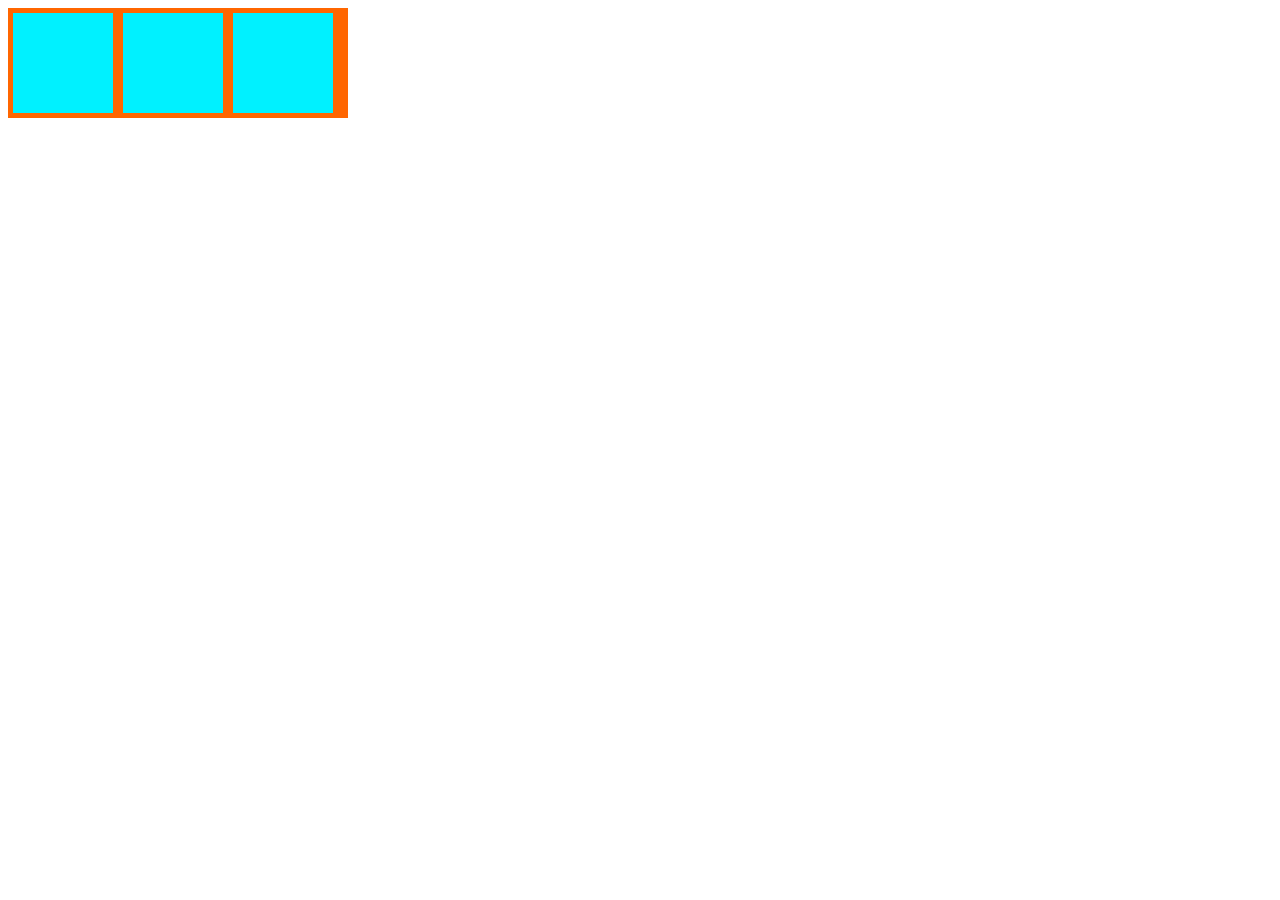
<file: Zadanie_2/index.html>
<!DOCTYPE html>
<html>
	<head>
		<title>ZADANIE_2_tripl_column</title>
		<link rel="stylesheet" type="text/css" href ="css/style.css">
	</head>
	<body>
		<div class="parent">
			<div class="rows"></div>
			<div class="rows"></div>
			<div class="rows"></div>
		</div>
	</body>
</html>
</file>
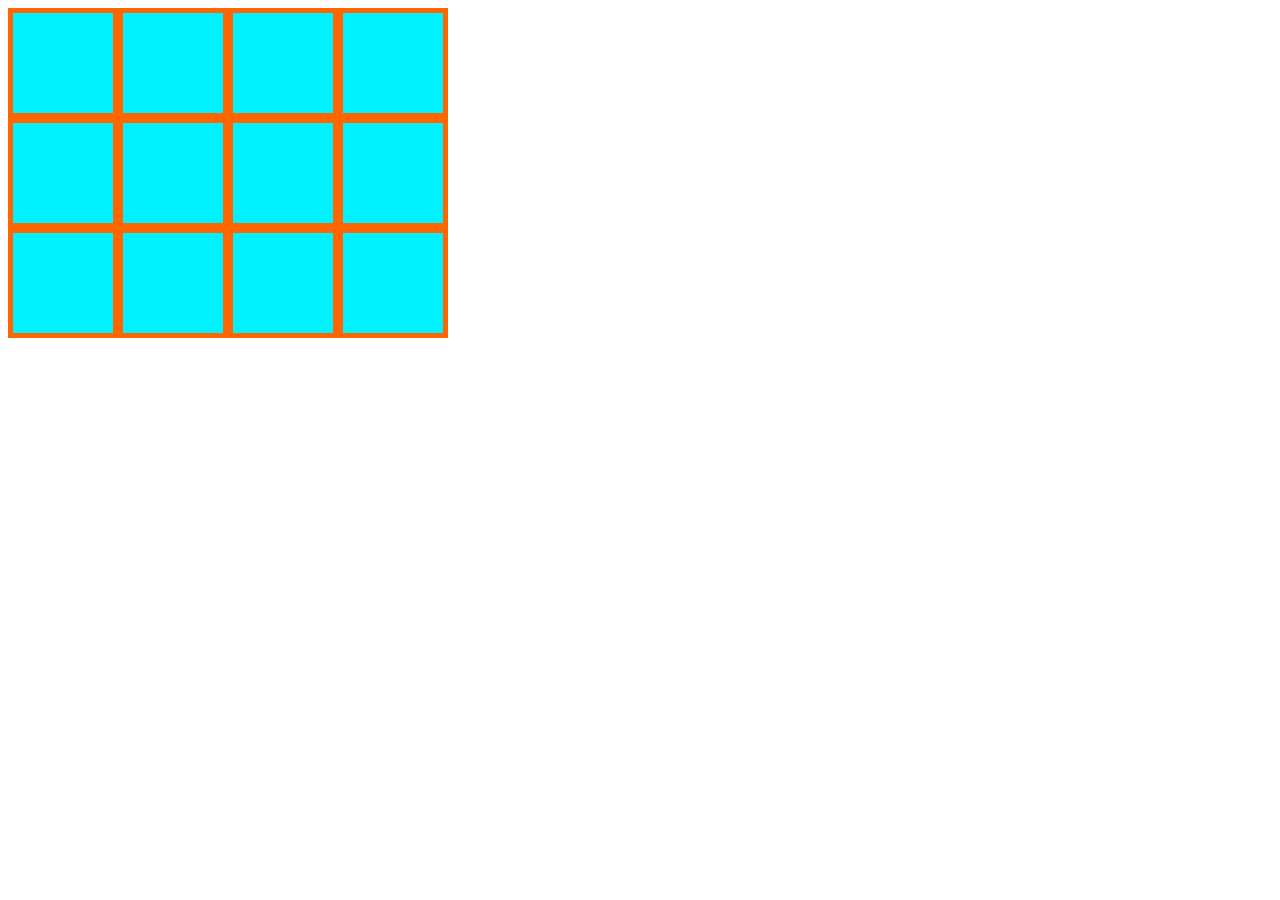
<file: Zadanie_3/index.html>
<!DOCTYPE html>
<html>
	<head>
		<title>ZADANIE_3_matrix_solution</title>
		<link rel="stylesheet" type="text/css" href ="css/style.css">
	</head>
	<body>
		<div class="parent">
			<div class="rows"></div>
			<div class="rows"></div>
			<div class="rows"></div>
			<div class="rows"></div>
			<div class="rows"></div>
			<div class="rows"></div>
			<div class="rows"></div>
			<div class="rows"></div>
			<div class="rows"></div>
			<div class="rows"></div>
			<div class="rows"></div>
			<div class="rows"></div>
		</div>
	</body>
</html>
</file>
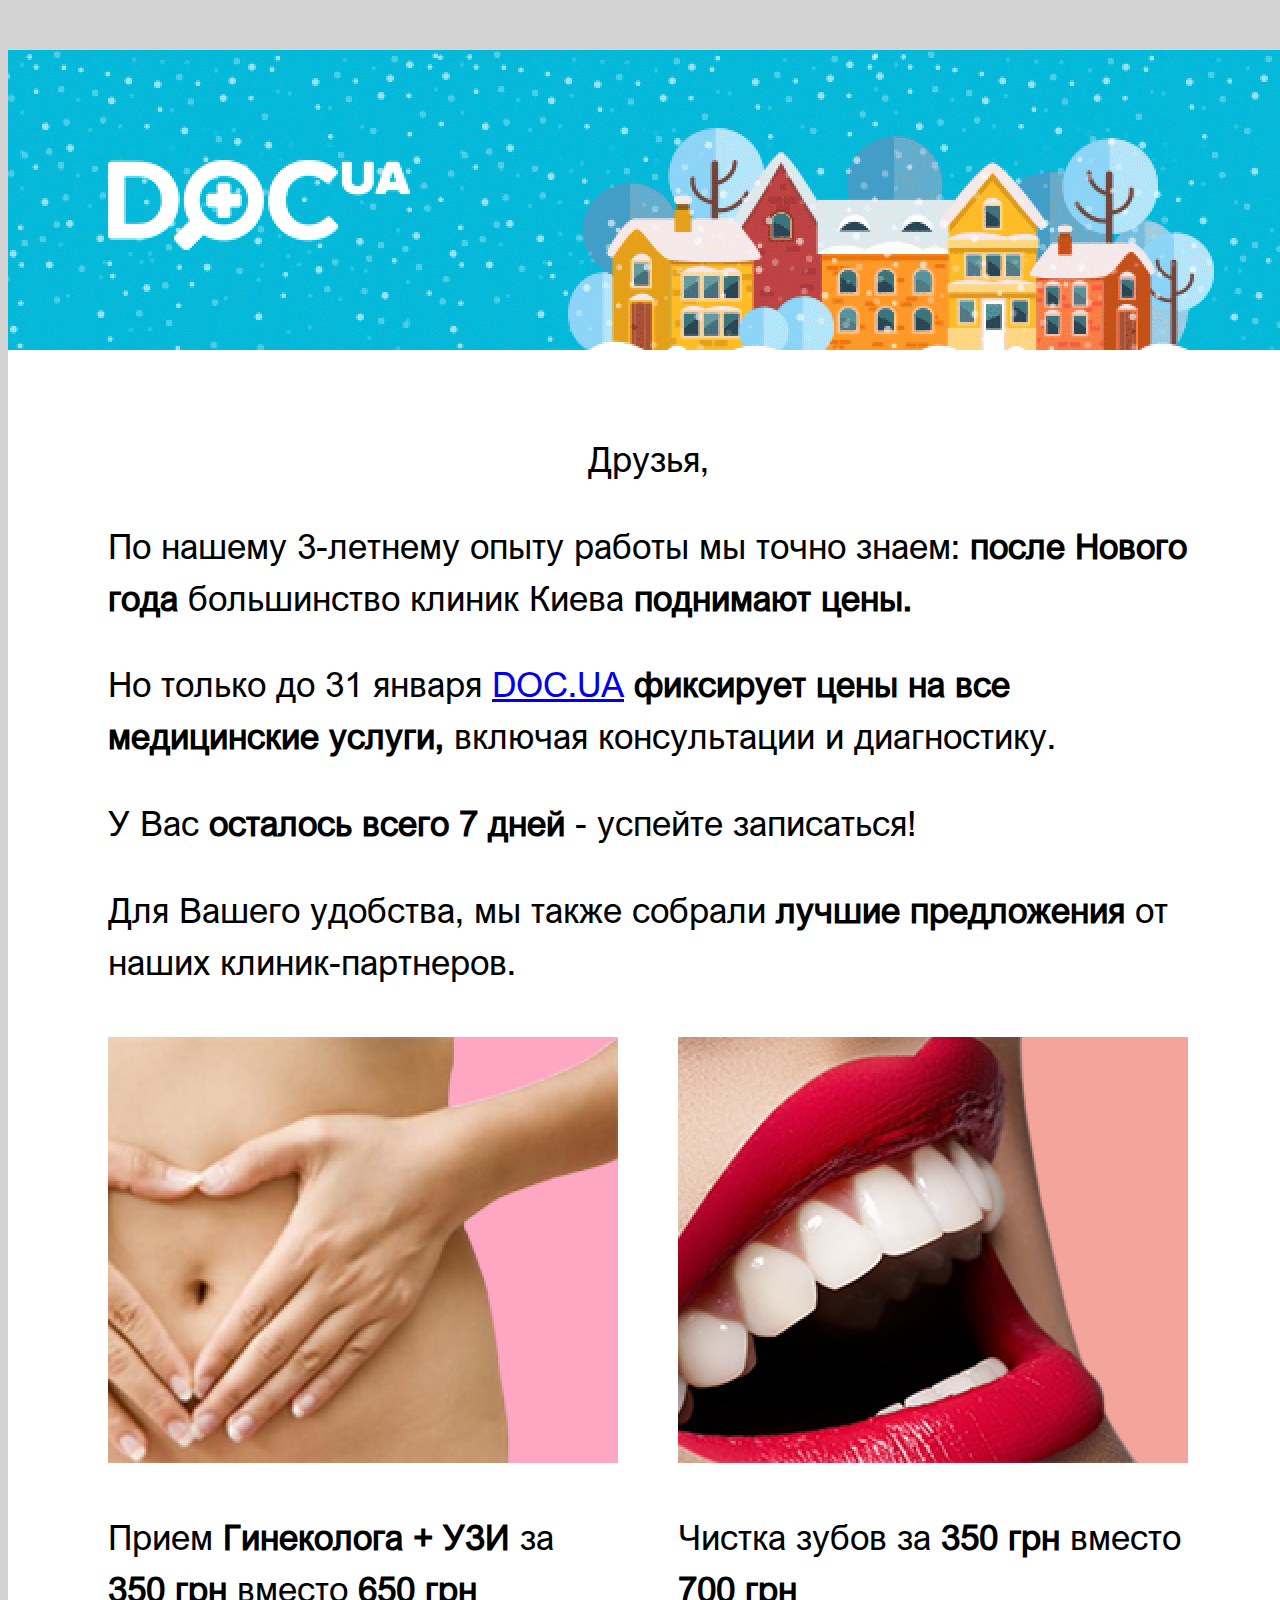
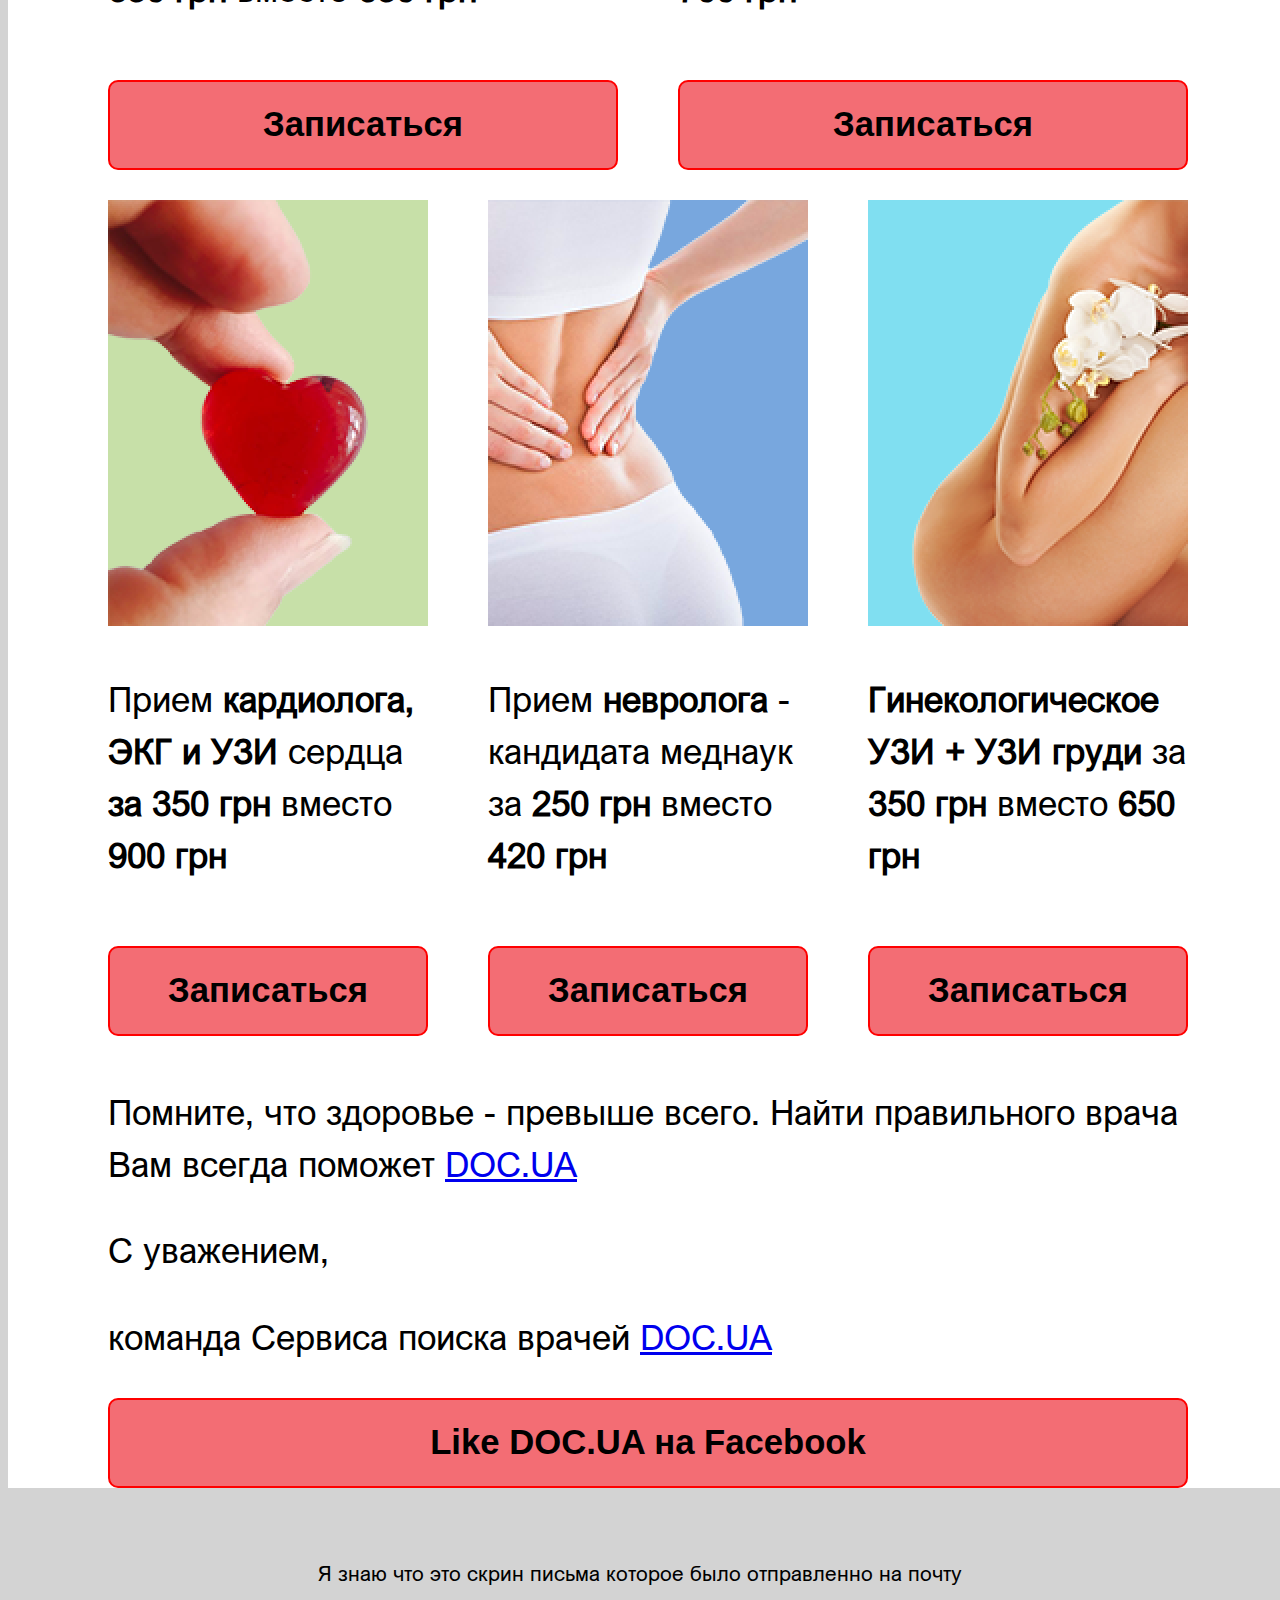
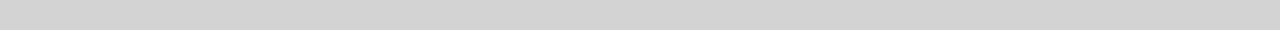
<file: Zadanie_4/index.html>
<!DOCTYPE html>
<html>
	<head>
		<title>ZADANIE_4_body</title>
		<link rel="stylesheet" type="text/css" href ="css/style.css">
	</head>
	<body>
		<div class="parent">
			<img src="img/header_bg.gif">
			<div class="parent2">
				<div class="row1">
					<span>Друзья,</span>

					<p>По нашему 3-летнему опыту работы мы точно знаем: <strong> после Нового года</strong> большинство клиник Киева <strong>поднимают цены.</strong></p>

					<p>Но только до 31 января <a href="https://doc.ua/" target="_blank">DOC.UA</a> <strong>фиксирует цены на все медицинские услуги,</strong> включая консультации и диагностику.</p>

					<p>У Вас <strong>осталось всего 7 дней</strong> - успейте записаться!</p>

					<p>Для Вашего удобства, мы также собрали <strong>лучшие предложения</strong> от наших клиник-партнеров.</p>
				</div>
				<div id="overflow">
					<div class="row2">
						<img src="img/i1.png">
						<p>Прием <strong>Гинеколога + УЗИ</strong> за <strong>350 грн</strong> вместо <strong>650 грн</strong></p>
					</div>
					<div class="row2" id="float_right">
						<img src="img/i2.png">
						<p>Чистка зубов за <strong>350 грн</strong> вместо <strong>700 грн</strong></p>				
					</div>
				</div>
				<div id="overflow">
					<div class="row2">
						<a href="" target="_blank"><button>Записаться</button></a>
					</div>
					<div class="row2" id="float_right">
						<a href="" target="_blank"><button>Записаться</button></a>					
					</div>
				</div>
				<div id="overflow">
					<div class="row3">
						<img src="img/i3.png">
						<p>Прием <strong>кардиолога, ЭКГ и УЗИ</strong> сердца <strong>за 350 грн</strong> вместо <strong>900 грн</strong></p>
					</div>
					<div class="row3" id="margin">
						<img src="img/i4.png">
						<p>Прием <strong>невролога</strong> - кандидата меднаук за <strong>250 грн</strong> вместо <strong>420 грн</strong></p>
					</div>
					<div class="row3" id="float_right">
						<img src="img/i5.png">
						<p><strong>Гинекологическое УЗИ + УЗИ груди</strong> за <strong>350 грн</strong> вместо <strong>650 грн</strong></p>
					</div>
				</div>
				<div id="overflow">
					<div class="row3">
						<a href="" target="_blank"><button>Записаться</button></a>
					</div>
					<div class="row3" id="margin">
						<a href="" target="_blank"><button>Записаться</button></a>					
					</div>
					<div class="row3" id="float_right">
						<a href="" target="_blank"><button>Записаться</button></a>					
					</div>
				</div>
				<div>
					<p>Помните, что здоровье - превыше всего. Найти правильного врача Вам всегда поможет <a href="https://doc.ua/" target="_blank">DOC.UA</a></p>
					<p>С уважением,</p>
					<p>команда Сервиса поиска врачей <a href="https://doc.ua/" target="_blank">DOC.UA</a></p>
				</div>
				<div>
					<a href="" target="_blank"><button>Like DOC.UA на Facebook</button></a>
				</div>
			</div>
		</div>
		<p id="footer_text">Я знаю что это скрин письма которое было отправленно на почту</p>
	</body>
</html>
</file>
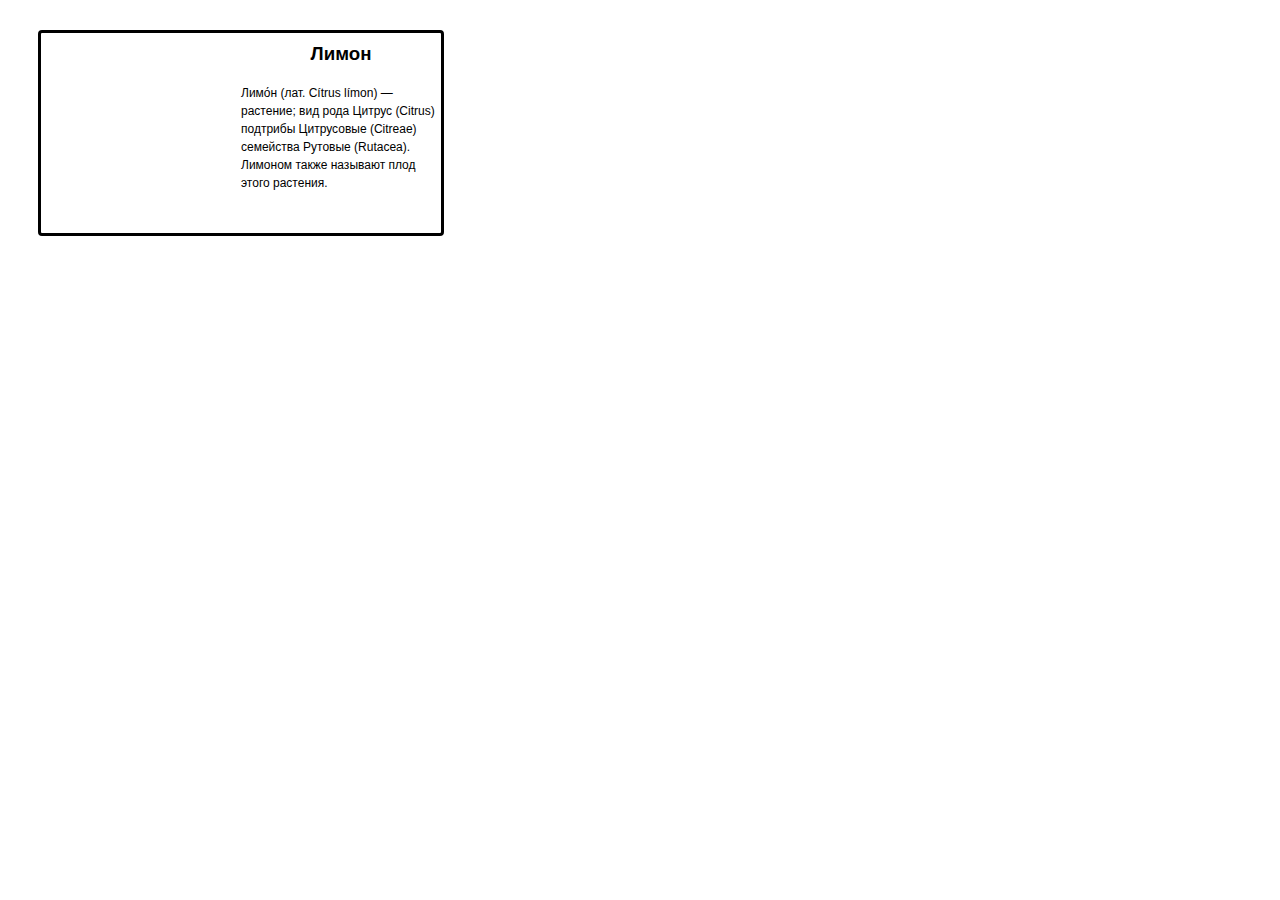
<file: Zadanie_5/index.html>
<!DOCTYPE html>
<html lang="ru">
<head>
    <meta charset="UTF-8">
    <title>Title</title>
    <link rel="stylesheet" href="css/style.css">
</head>
<body>
    <div class="myblock">
        <div class="lemon"></div>
        <div>
            <h3>Лимон</h3>
            <p>Лимо́н (лат. Cítrus límon) — растение; вид рода Цитрус (Citrus) подтрибы Цитрусовые (Citreae) семейства Рутовые (Rutacea). Лимоном также называют плод этого растения.</p>
        </div>
    </div>
</body>
</html>
</file>
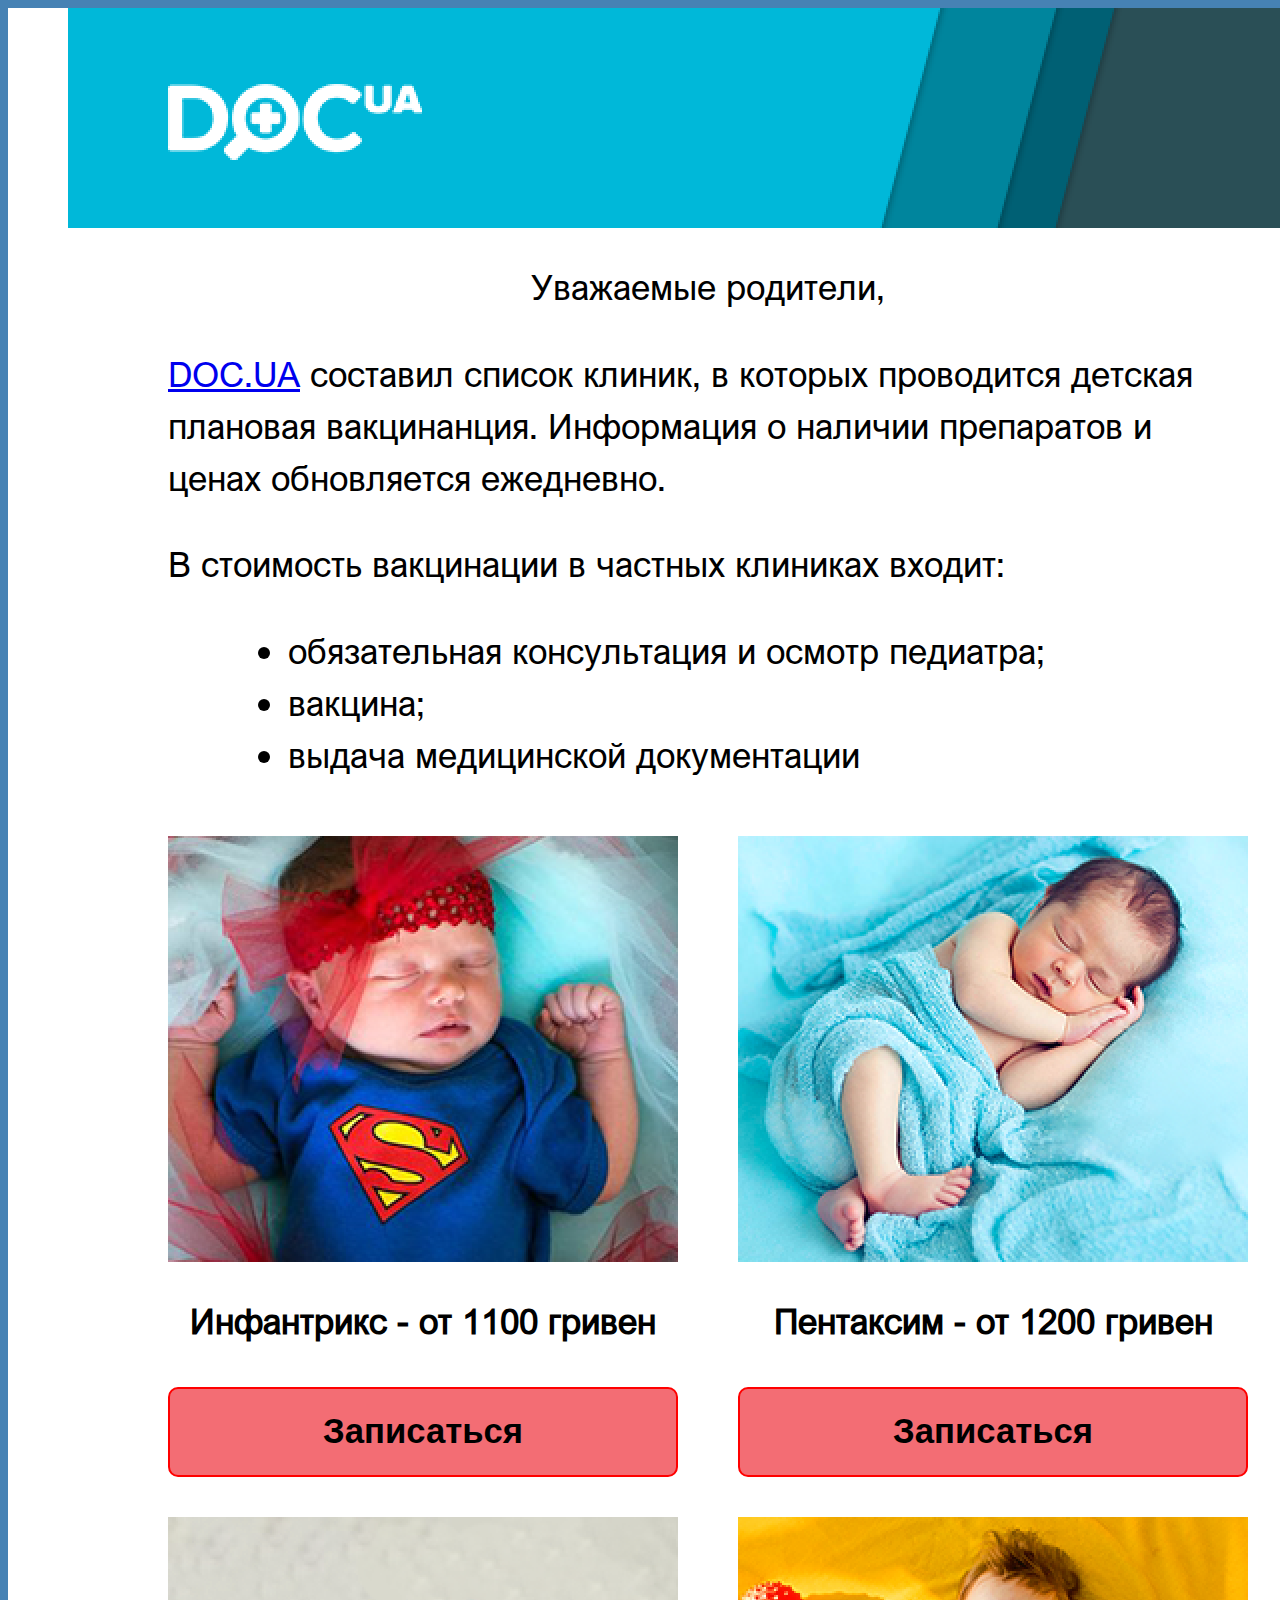
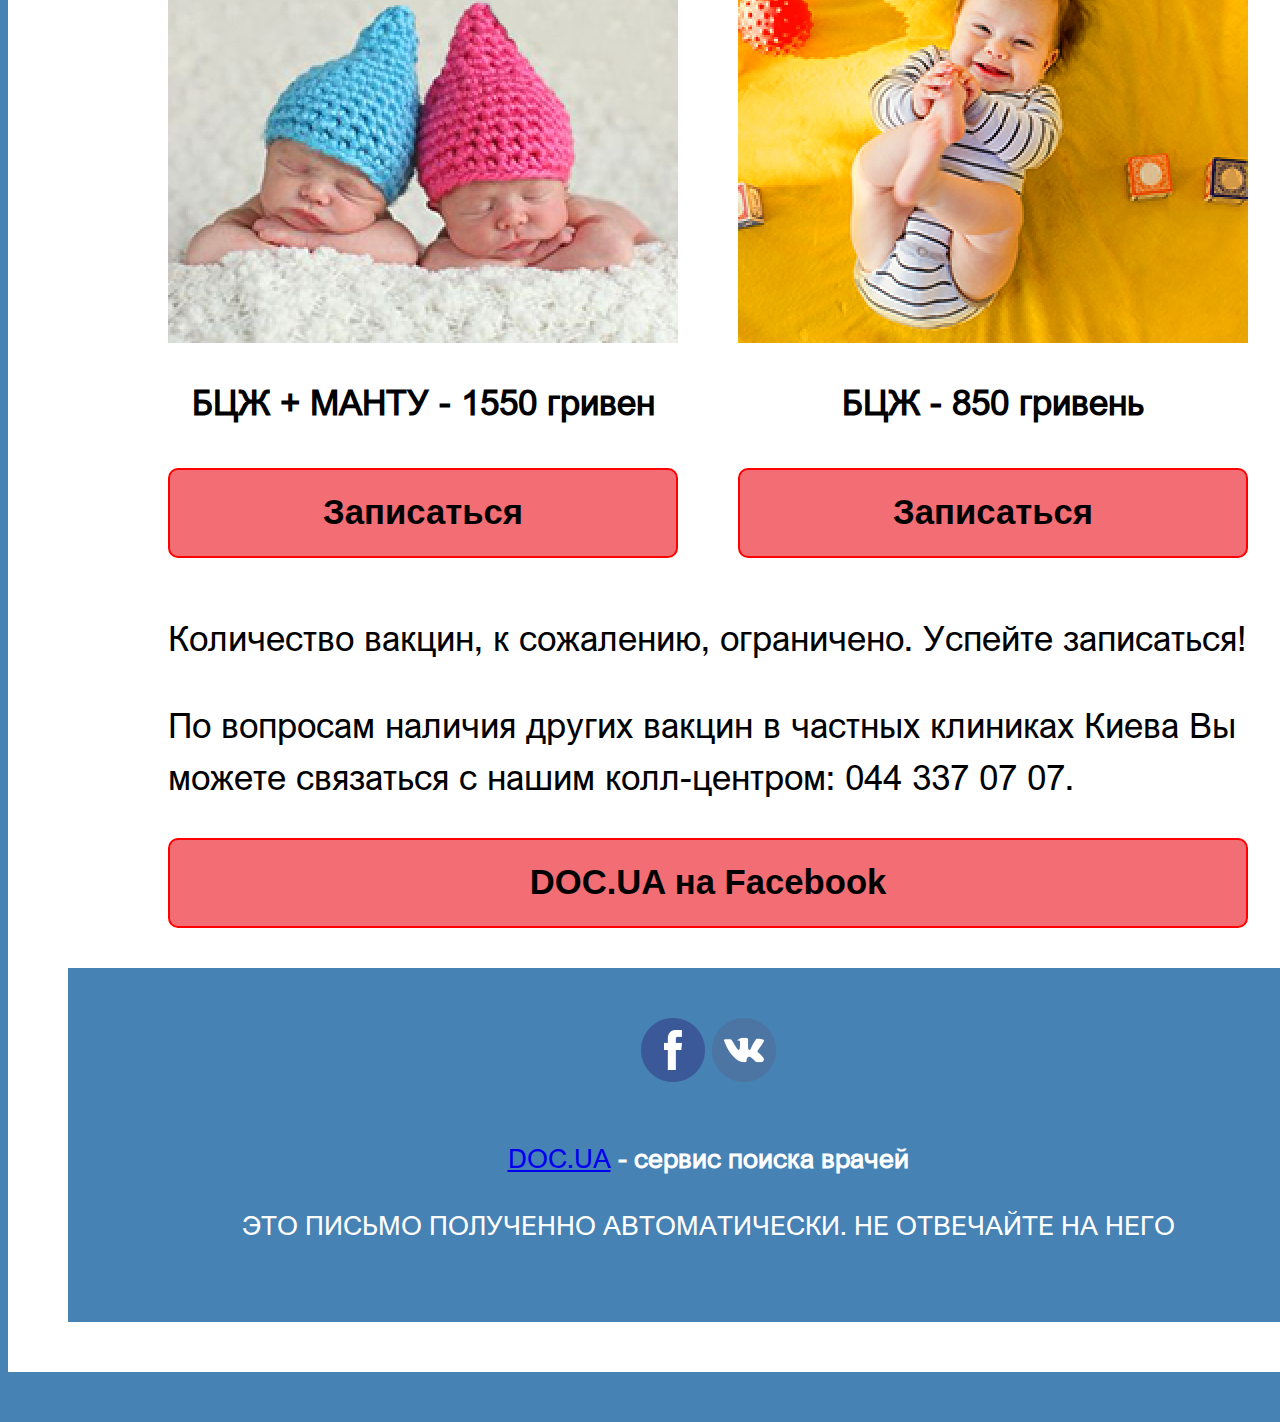
<file: Zadanie_6/index.html>
<!DOCTYPE html>
<html>
	<head>
		<title>ZADANIE_6_children</title>
		<link rel="stylesheet" type="text/css" href ="css/style.css">
	</head>
	<body>
		<div class="parent">
			<img src="img/header.png">
			<div class="parent2">
				<div>
					<span>Уважаемые родители,</span>

					<p><a href="https://doc.ua/" target="_blank">DOC.UA</a> составил список клиник, в которых проводится детская плановая вакцинанция. Информация о наличии препаратов и ценах обновляется ежедневно.</p>

					<p>В стоимость вакцинации в частных клиниках входит:</p>

					<p>
						<ul>
							<li>обязательная консультация и осмотр педиатра;</li>
							<li>вакцина;</li>
							<li>выдача медицинской документации</li>
						</ul>
					</p>
				</div>
				<div id="overflow">
					<div class="row2">
						<img src="img/i1.png">
						<strong>Инфантрикс - от 1100 гривен</strong>
					</div>
					<div class="row2" id="float_right">
						<img src="img/i2.png">
						<strong>Пентаксим - от 1200 гривен</strong>			
					</div>
				</div>
				<div id="overflow">
					<div class="row2">
						<a href="" target="_blank"><button>Записаться</button></a>
					</div>
					<div class="row2" id="float_right">
						<a href="" target="_blank"><button>Записаться</button></a>					
					</div>
				</div>
				<div id="overflow">
					<div class="row3">
						<img src="img/i3.png">
						<strong>БЦЖ + МАНТУ - 1550 гривен</strong>
					</div>
					<div class="row3" id="float_right">
						<img src="img/i4.png">
						<strong>БЦЖ - 850 гривень</strong>
					</div>
				</div>
				<div id="overflow">
					<div class="row3">
						<a href="" target="_blank"><button>Записаться</button></a>
					</div>
					<div class="row3" id="float_right">
						<a href="" target="_blank"><button>Записаться</button></a>					
					</div>
				</div>
				<div>
					<p>Количество вакцин, к сожалению, ограничено. Успейте записаться!</p>
					<p>По вопросам наличия других вакцин в частных клиниках Киева Вы можете связаться с нашим колл-центром: 044 337 07 07.</p>
				</div>
				<div id="button_down">
					<a href="" target="_blank"><button>DOC.UA на Facebook</button></a>
				</div>
			</div>
			<div id="footer_text">
				<img id="footer_image" src="img/facebook.png">
				<img id="footer_image" src="img/vk.png">
				<p id="center_text_footer"><a href="https://doc.ua/" target="_blank">DOC.UA</a><strong> - сервис поиска врачей</strong></p>
				<p id="center_text_footer">ЭТО ПИСЬМО ПОЛУЧЕННО АВТОМАТИЧЕСКИ. НЕ ОТВЕЧАЙТЕ НА НЕГО</p>
			</div>
		</div>
	</body>
</html>
</file>
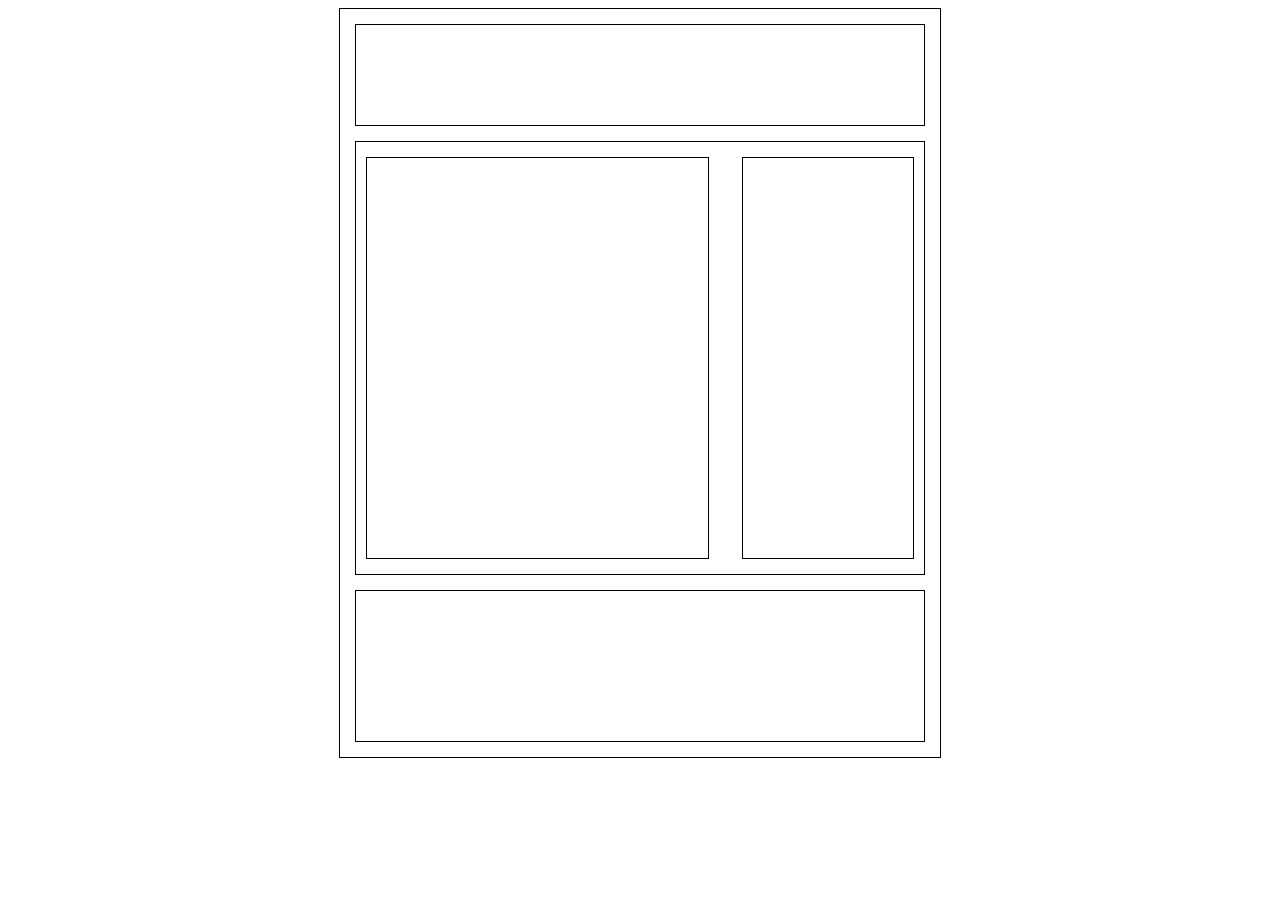
<file: Zadanie_template/index.html>
<!DOCTYPE html>
<html>
	<head>
		<title>Template</title>
		<link rel="stylesheet" type="text/css" href="css/style.css">
	</head>
	<body>
		<div class="fullwrap">
			<header></header>
			<div class="wrap">
				<nav></nav>
				<main></main>
			</div>
			<footer></footer>
		</div>
	</body>
</html>
</file>
<file: Zadanie_2/css/style.css>
.parent {
	width: 340px;
	min-height: 20px;
	background: #FF6600;
	overflow:auto;
}

.rows {
	width: 100px;
	height: 100px;
	background: #00F1FF;
	margin: 5px;
	float: left;
}
</file>
<file: Zadanie_3/css/style.css>
.parent {
	width: 440px;
	min-height: 20px;
	background: #FF6600;
	overflow: hidden;
}
.rows {
	width: 100px;
	height: 100px;
	background: #00F1FF;
	margin: 5px;
	float: left;
}
</file>
<file: Zadanie_4/css/style.css>
@font-face {
    font-family: arial-nova;
    src: url(../font/ArialNova.ttf);
}

body {
	background: #D3D3D3;
	text-align: center;
	font-family: arial-nova;
	font-size: 26pt;
	line-height: 1.5;
}

span {
	text-align: center;
}

p {
	text-align: left;
}
.parent {
	width: 1280px;
	min-height: 20px;
	background: white;
	margin: auto;
	overflow:hidden;
	margin-top: 50px;
}

.parent2 {
	width: 1080px;
	min-height: 20px;
	overflow:auto;
	margin: auto;
	overflow:inherit;
}

#overflow {
	overflow: hidden;
}

.row1 {
	margin-top: 70px;
}

.row2 {
	width: 510px;
	margin: auto;
	float: left;
	margin-top: 15px;
	margin-bottom: 15px;
}


button {
	width: 100%;
	height: 90px;
	font-size: 26pt;
	font-weight: bold;
	border: 2px solid red;
	background: #F36D74;
	border-radius: 10px;
	outline: none;
}

#float_right {
	float: right;
}

.row3 {
	width: 320px;
	margin: auto;
	float: left;
	margin-top: 15px;
	margin-bottom: 15px;
}

#margin {
	margin-left: 60px;
}

#button_large_down {
	margin-top: 50px;
	margin-bottom: 60px;
}

#footer_text {
	font-size: 16pt;
	text-align: center;
	margin-top: 70px;
	margin-bottom: 40px;
}
</file>
<file: Zadanie_5/css/style.css>
body {
    font-family: sans-serif;
}

.myblock {
    width: 400px;
    height: 200px;
    border: 3px solid black;
    border-radius: 4px;
    margin: 30px;
}

.lemon {
    width: 180px;
    height: 180px;
    margin: 10px;
    background: url(https://pngicon.ru//data/media/3/2_51.png);
    background-size: contain;
    background-position: 50%;
    border-radius: 5px;
    float: left;
}

h3 {
    text-align: center;
    margin-top: 10px;
}

p {
    font-size: 12px;
    line-height: 150%;
}
</file>
<file: Zadanie_6/css/style.css>
@font-face {
    font-family: arial-nova;
    src: url(../font/ArialNova.ttf);
}

body {
	background: #4682B4;
	text-align: center;
	font-family: arial-nova;
	font-size: 26pt;
	line-height: 1.5;
}

span {
	text-align: center;
}

#overflow {
	overflow: hidden;
}

p {
	text-align: left;
}

ul {
	text-align: left;
	margin-left: 80px;
}

img {
	margin-bottom: 20px;
}

.parent {
	width: 1400px;
	min-height: 20px;
	background: white;
	margin: auto;
	overflow: hidden;
	margin-bottom: 50px;
}

.parent2 {
	width: 1080px;
	min-height: 20px;
	margin: auto;
	overflow:inherit;
	margin-bottom: 40px;
}

.row1 {
	margin-top: 20px;
}

.row2 {
	width: 510px;
	margin: auto;
	float: left;
	margin-top: 20px;
	margin-bottom: 20px;
}

button {
	width: 100%;
	height: 90px;
	font-size: 26pt;
	font-weight: bold;
	border: 2px solid red;
	background: #F36D74;
	border-radius: 10px;
	outline: none;
}

#float_right {
	float: right;
}

.row3 {
	width: 510px;
	margin: auto;
	float: left;
	margin-top: 20px;
	margin-bottom: 20px;
}

#button_large_down {
	margin-top: 50px;
	margin-bottom: 60px;
}

#footer_text {
	width: 1280px;
	font-size: 20pt;
	background: #4682B4;
	margin-bottom: 50px;
	margin-left: 60px;
	padding-bottom: 50px;
	padding-top: 50px;
}

#center_text_footer {
	text-align: center;
	color: white;
}

#footer_image {
	width: 64px;
	height: 64px;
}
</file>
<file: Zadanie_template/css/style.css>
body {
	background: url(https://previews.123rf.com/images/cosid/cosid1609/cosid160900050/64910458-modern-chess-board-pattern-background-light-grey-color-mosaic-pattern-Stock-Photo.jpg);
}

.wrap, header, footer {
	margin: 15px 15px 15px 15px;
}

header, .wrap, nav, main, footer {
	border: inherit;
	overflow: inherit;
}

main, nav {
	margin: 15px 10px 15px 10px;
	height: 400px;
}

.fullwrap {
	border: 1.5px solid black;
	overflow: hidden;
	background: white;
	width: 600px;
	margin: auto;
}

header {
	height: 100px;
	margin-bottom: 15px;
	
}

nav {
	float: left;
	width: 60%;
}

main {
	float: right;
	width: 30%;
}

footer {
	height: 150px;
}
</file>
